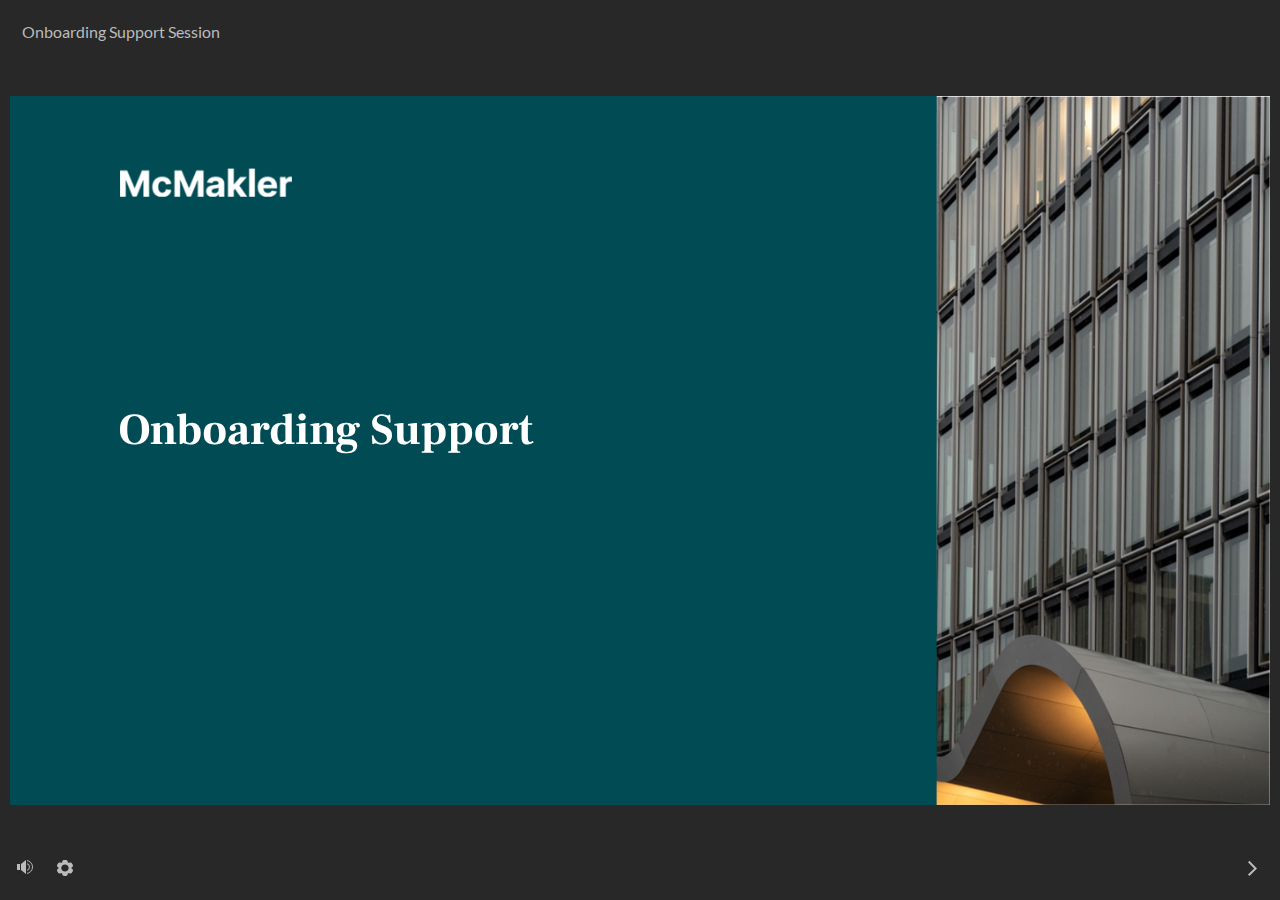
<file: index.html>
<!doctype html>
<html lang="de-DE">
<head>
  <meta charset="utf-8">
  <!-- Erstellt mit Storyline 360 ? http://www.articulate.com  -->
  <!-- version: 3.57.26476.0 -->
  <title>Onboarding Support Session</title>
  <meta http-equiv="x-ua-compatible" content="IE=edge"/>
  <meta name="viewport" content="width=device-width,initial-scale=1,user-scalable=no,shrink-to-fit=no,minimal-ui"/>
  <meta name="apple-mobile-web-app-capable" content="yes"/>
  <style>
    html, body { height: 100%; padding: 0; margin: 0 }
    #app { height: 100%; width: 100%; }
  </style>
  
  <script>window.THREE = { };</script>
</head>
<body style="background: #282828" class="cs-HTML theme-unified">
  <!-- 360 -->
  <script>!function(e){var i=/iPhone/i,o=/iPod/i,n=/iPad/i,t=/(?=.*\bAndroid\b)(?=.*\bMobile\b)/i,d=/Android/i,s=/(?=.*\bAndroid\b)(?=.*\bSD4930UR\b)/i,b=/(?=.*\bAndroid\b)(?=.*\b(?:KFOT|KFTT|KFJWI|KFJWA|KFSOWI|KFTHWI|KFTHWA|KFAPWI|KFAPWA|KFARWI|KFASWI|KFSAWI|KFSAWA)\b)/i,r=/IEMobile/i,h=/(?=.*\bWindows\b)(?=.*\bARM\b)/i,a=/BlackBerry/i,l=/BB10/i,p=/Opera Mini/i,f=/(CriOS|Chrome)(?=.*\bMobile\b)/i,u=/(?=.*\bFirefox\b)(?=.*\bMobile\b)/i,c=new RegExp("(?:Nexus 7|BNTV250|Kindle Fire|Silk|GT-P1000)","i"),w=function(e,i){return e.test(i)},A=function(e){var A=e||navigator.userAgent,v=A.split("[FBAN");if(void 0!==v[1]&&(A=v[0]),this.apple={phone:w(i,A),ipod:w(o,A),tablet:!w(i,A)&&w(n,A),device:w(i,A)||w(o,A)||w(n,A)},this.amazon={phone:w(s,A),tablet:!w(s,A)&&w(b,A),device:w(s,A)||w(b,A)},this.android={phone:w(s,A)||w(t,A),tablet:!w(s,A)&&!w(t,A)&&(w(b,A)||w(d,A)),device:w(s,A)||w(b,A)||w(t,A)||w(d,A)},this.windows={phone:w(r,A),tablet:w(h,A),device:w(r,A)||w(h,A)},this.other={blackberry:w(a,A),blackberry10:w(l,A),opera:w(p,A),firefox:w(u,A),chrome:w(f,A),device:w(a,A)||w(l,A)||w(p,A)||w(u,A)||w(f,A)},this.seven_inch=w(c,A),this.any=this.apple.device||this.android.device||this.windows.device||this.other.device||this.seven_inch,this.phone=this.apple.phone||this.android.phone||this.windows.phone,this.tablet=this.apple.tablet||this.android.tablet||this.windows.tablet,"undefined"==typeof window)return this},v=function(){var e=new A;return e.Class=A,e};"undefined"!=typeof module&&module.exports&&"undefined"==typeof window?module.exports=A:"undefined"!=typeof module&&module.exports&&"undefined"!=typeof window?module.exports=v():"function"==typeof define&&define.amd?define("isMobile",[],e.isMobile=v()):e.isMobile=v()}(this);
    window.isMobile.apple.tablet = window.isMobile.apple.tablet ||
      (navigator.platform === 'MacIntel' && navigator.maxTouchPoints > 1);
    window.isMobile.apple.device = window.isMobile.apple.device || window.isMobile.apple.tablet;
    window.isMobile.tablet = window.isMobile.tablet || window.isMobile.apple.tablet;
    window.isMobile.any = window.isMobile.any || window.isMobile.apple.tablet;
  </script>

  <div id="focus-sink" tabindex="-1"></div>

  <div id="preso"></div>
  <script>
    window.DS = {};
    window.globals = {
      DATA_PATH_BASE: '',
      HAS_FRAME: true,
      HAS_SLIDE: true,

      lmsPresent: false,
      tinCanPresent: false,
      cmi5Present: false,
      aoSupport: false,
      scale: 'noscale',
      captureRc: false,
      browserSize: 'optimal',
      bgColor: '#282828',
      features: 'InsertSvgPicture,MultipleQuizTracking',
      themeName: 'unified',
      preloaderColor: '#FFFFFF',
      suppressAnalytics: false,
      productChannel: 'stable',
      publishSource: 'storyline',
      aid: 'aid|4ed5a4f9-bd73-4a35-bb67-df0f518482b8',
      cid: '1b43995d-4910-4da9-a97b-6cfe4f303841',
      playerVersion: '3.57.26476.0',
      maxIosVideoElements: 10,

      
      parseParams: function(qs) {
        if (window.globals.parsedParams != null) {
          return window.globals.parsedParams;
        }
        qs = (qs || window.location.search.substr(1)).split('+').join(' ');
        var params = {},
            tokens,
            re = /[?&]?([^=]+)=([^&]*)/g;

        while (tokens = re.exec(qs)) {
          params[decodeURIComponent(tokens[1]).trim()] =
            decodeURIComponent(tokens[2]).trim();
        }
        window.globals.parsedParams = params;
        return params;
      }

    };

    (function() {

      var classTypes = [ 'desktop', 'mobile', 'phone', 'tablet' ];

      var addDeviceClasses = function(prefix, testObj) {
        var curr, i;
        for (i = 0; i < classTypes.length; i++) {
          curr = classTypes[i];
          if (testObj[curr]) {
            document.body.classList.add(prefix + curr);
          }
        }
      };

      var params = window.globals.parseParams(),
          isDevicePreview = params.devicepreview === '1',
          isPhoneOverride = params.deviceType === 'phone' || (isDevicePreview && params.phone == '1'),
          isTabletOverride = (params.deviceType === 'tablet' || isDevicePreview) && !isPhoneOverride,
          isMobileOverride = isPhoneOverride || isTabletOverride;

      var deviceView = {
        desktop: !window.isMobile.any && !isMobileOverride,
        mobile: window.isMobile.any || isMobileOverride,
        phone: isPhoneOverride || (window.isMobile.phone && !isTabletOverride),
        tablet: isTabletOverride || window.isMobile.tablet
      };

      window.globals.deviceView = deviceView;
      window.isMobile.desktop = !window.isMobile.any;
      window.isMobile.mobile = window.isMobile.any;

      addDeviceClasses('view-', deviceView);

    })();
  </script>
  
  <script src='story_content/user.js' type=text/javascript></script>
  <div class="slide-loader"></div>

  <script>
    var doc = document, loader = doc.body.querySelector('.slide-loader'); [ 1, 2, 3 ].forEach(function(n) { var d = doc.createElement('div'); d.style.backgroundColor = window.globals.preloaderColor; d.classList.add('mobile-loader-dot'); d.classList.add('dot' + n); loader.appendChild(d); });
  </script>

  <div class="mobile-load-title-overlay" style="display: none">
    <div class="mobile-load-title">Onboarding Support Session</div>
  </div>

  <div class="mobile-chrome-warning"></div>

  <script>
    
    if (window.autoSpider && window.vInterfaceObject) {
      document.querySelector('.mobile-load-title-overlay').style.display = 'none';
    }
  </script>

  

  <link rel="stylesheet" href="html5/data/css/output.min.css" data-noprefix/>
</body>
<script src="html5/lib/scripts/bootstrapper.min.js"></script>
</html>
</file>
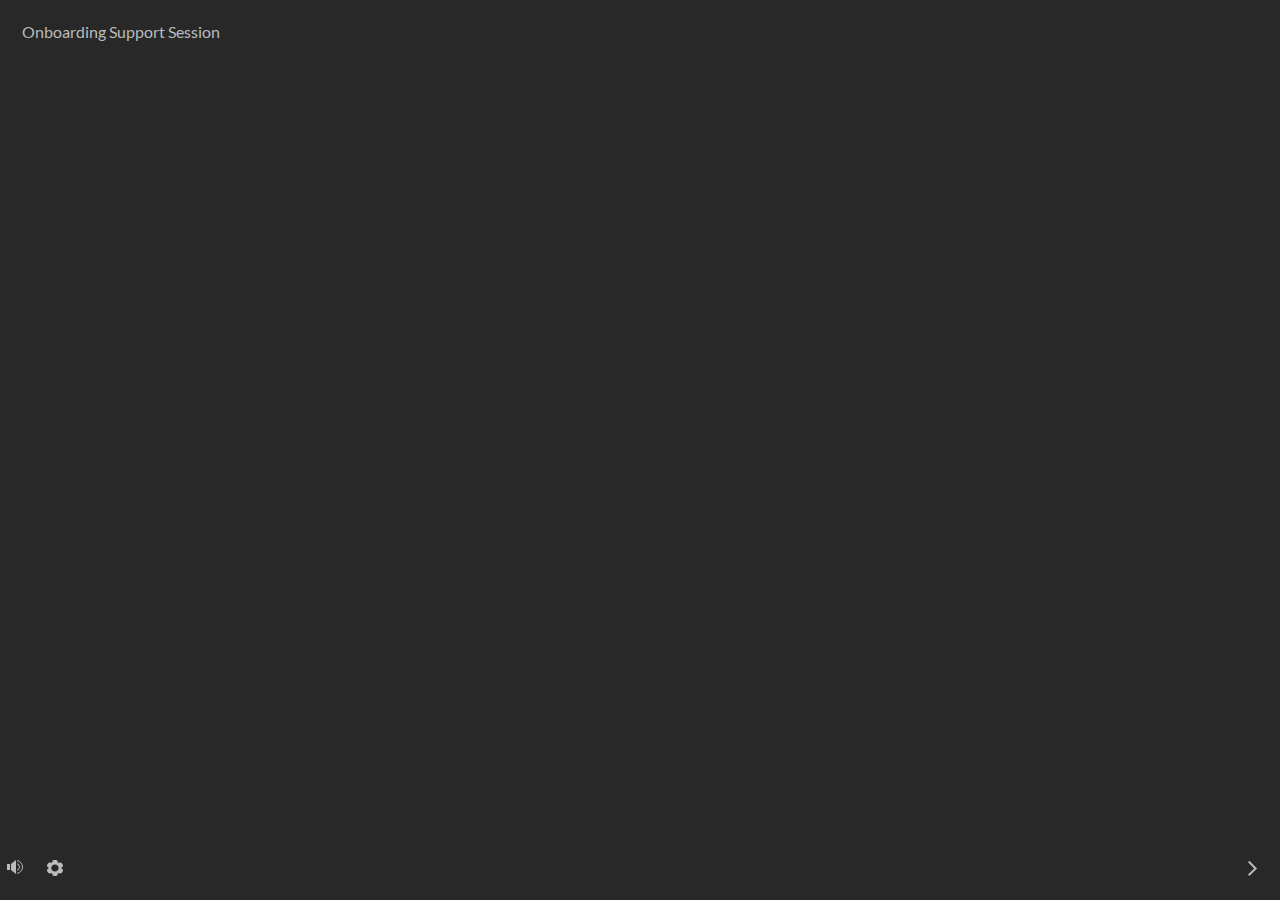
<file: index_lms.html>
<!doctype html>
<html lang="de-DE">
<head>
  <meta charset="utf-8">
  <!-- Erstellt mit Storyline 360 ? http://www.articulate.com  -->
  <!-- version: 3.57.26476.0 -->
  <title>Onboarding Support Session</title>
  <meta http-equiv="x-ua-compatible" content="IE=edge"/>
  <meta name="viewport" content="width=device-width,initial-scale=1,user-scalable=no,shrink-to-fit=no,minimal-ui"/>
  <meta name="apple-mobile-web-app-capable" content="yes"/>
  <style>
    html, body { height: 100%; padding: 0; margin: 0 }
    #app { height: 100%; width: 100%; }
  </style>
  <script src="lms/scormdriver.js" charset="utf-8"></script>
  <script>window.THREE = { };</script>
</head>
<body style="background: #282828" class="cs-HTML theme-unified">
  <!-- 360 -->
  <script>!function(e){var i=/iPhone/i,o=/iPod/i,n=/iPad/i,t=/(?=.*\bAndroid\b)(?=.*\bMobile\b)/i,d=/Android/i,s=/(?=.*\bAndroid\b)(?=.*\bSD4930UR\b)/i,b=/(?=.*\bAndroid\b)(?=.*\b(?:KFOT|KFTT|KFJWI|KFJWA|KFSOWI|KFTHWI|KFTHWA|KFAPWI|KFAPWA|KFARWI|KFASWI|KFSAWI|KFSAWA)\b)/i,r=/IEMobile/i,h=/(?=.*\bWindows\b)(?=.*\bARM\b)/i,a=/BlackBerry/i,l=/BB10/i,p=/Opera Mini/i,f=/(CriOS|Chrome)(?=.*\bMobile\b)/i,u=/(?=.*\bFirefox\b)(?=.*\bMobile\b)/i,c=new RegExp("(?:Nexus 7|BNTV250|Kindle Fire|Silk|GT-P1000)","i"),w=function(e,i){return e.test(i)},A=function(e){var A=e||navigator.userAgent,v=A.split("[FBAN");if(void 0!==v[1]&&(A=v[0]),this.apple={phone:w(i,A),ipod:w(o,A),tablet:!w(i,A)&&w(n,A),device:w(i,A)||w(o,A)||w(n,A)},this.amazon={phone:w(s,A),tablet:!w(s,A)&&w(b,A),device:w(s,A)||w(b,A)},this.android={phone:w(s,A)||w(t,A),tablet:!w(s,A)&&!w(t,A)&&(w(b,A)||w(d,A)),device:w(s,A)||w(b,A)||w(t,A)||w(d,A)},this.windows={phone:w(r,A),tablet:w(h,A),device:w(r,A)||w(h,A)},this.other={blackberry:w(a,A),blackberry10:w(l,A),opera:w(p,A),firefox:w(u,A),chrome:w(f,A),device:w(a,A)||w(l,A)||w(p,A)||w(u,A)||w(f,A)},this.seven_inch=w(c,A),this.any=this.apple.device||this.android.device||this.windows.device||this.other.device||this.seven_inch,this.phone=this.apple.phone||this.android.phone||this.windows.phone,this.tablet=this.apple.tablet||this.android.tablet||this.windows.tablet,"undefined"==typeof window)return this},v=function(){var e=new A;return e.Class=A,e};"undefined"!=typeof module&&module.exports&&"undefined"==typeof window?module.exports=A:"undefined"!=typeof module&&module.exports&&"undefined"!=typeof window?module.exports=v():"function"==typeof define&&define.amd?define("isMobile",[],e.isMobile=v()):e.isMobile=v()}(this);
    window.isMobile.apple.tablet = window.isMobile.apple.tablet ||
      (navigator.platform === 'MacIntel' && navigator.maxTouchPoints > 1);
    window.isMobile.apple.device = window.isMobile.apple.device || window.isMobile.apple.tablet;
    window.isMobile.tablet = window.isMobile.tablet || window.isMobile.apple.tablet;
    window.isMobile.any = window.isMobile.any || window.isMobile.apple.tablet;
  </script>

  <div id="focus-sink" tabindex="-1"></div>

  <div id="preso"></div>
  <script>
    window.DS = {};
    window.globals = {
      DATA_PATH_BASE: '',
      HAS_FRAME: true,
      HAS_SLIDE: true,

      lmsPresent: true,
      tinCanPresent: false,
      cmi5Present: false,
      aoSupport: false,
      scale: 'noscale',
      captureRc: false,
      browserSize: 'optimal',
      bgColor: '#282828',
      features: 'InsertSvgPicture,MultipleQuizTracking',
      themeName: 'unified',
      preloaderColor: '#FFFFFF',
      suppressAnalytics: false,
      productChannel: 'stable',
      publishSource: 'storyline',
      aid: 'aid|4ed5a4f9-bd73-4a35-bb67-df0f518482b8',
      cid: '1b43995d-4910-4da9-a97b-6cfe4f303841',
      playerVersion: '3.57.26476.0',
      maxIosVideoElements: 10,

      
      parseParams: function(qs) {
        if (window.globals.parsedParams != null) {
          return window.globals.parsedParams;
        }
        qs = (qs || window.location.search.substr(1)).split('+').join(' ');
        var params = {},
            tokens,
            re = /[?&]?([^=]+)=([^&]*)/g;

        while (tokens = re.exec(qs)) {
          params[decodeURIComponent(tokens[1]).trim()] =
            decodeURIComponent(tokens[2]).trim();
        }
        window.globals.parsedParams = params;
        return params;
      }

    };

    (function() {

      var classTypes = [ 'desktop', 'mobile', 'phone', 'tablet' ];

      var addDeviceClasses = function(prefix, testObj) {
        var curr, i;
        for (i = 0; i < classTypes.length; i++) {
          curr = classTypes[i];
          if (testObj[curr]) {
            document.body.classList.add(prefix + curr);
          }
        }
      };

      var params = window.globals.parseParams(),
          isDevicePreview = params.devicepreview === '1',
          isPhoneOverride = params.deviceType === 'phone' || (isDevicePreview && params.phone == '1'),
          isTabletOverride = (params.deviceType === 'tablet' || isDevicePreview) && !isPhoneOverride,
          isMobileOverride = isPhoneOverride || isTabletOverride;

      var deviceView = {
        desktop: !window.isMobile.any && !isMobileOverride,
        mobile: window.isMobile.any || isMobileOverride,
        phone: isPhoneOverride || (window.isMobile.phone && !isTabletOverride),
        tablet: isTabletOverride || window.isMobile.tablet
      };

      window.globals.deviceView = deviceView;
      window.isMobile.desktop = !window.isMobile.any;
      window.isMobile.mobile = window.isMobile.any;

      addDeviceClasses('view-', deviceView);

    })();
  </script>
  
  <script src='story_content/user.js' type=text/javascript></script>
  <div class="slide-loader"></div>

  <script>
    var doc = document, loader = doc.body.querySelector('.slide-loader'); [ 1, 2, 3 ].forEach(function(n) { var d = doc.createElement('div'); d.style.backgroundColor = window.globals.preloaderColor; d.classList.add('mobile-loader-dot'); d.classList.add('dot' + n); loader.appendChild(d); });
  </script>

  <div class="mobile-load-title-overlay" style="display: none">
    <div class="mobile-load-title">Onboarding Support Session</div>
  </div>

  <div class="mobile-chrome-warning"></div>

  <script>
    
    if (window.autoSpider && window.vInterfaceObject) {
      document.querySelector('.mobile-load-title-overlay').style.display = 'none';
    }
  </script>

  

  <link rel="stylesheet" href="html5/data/css/output.min.css" data-noprefix/>
</body>
<script src="html5/lib/scripts/bootstrapper.min.js"></script>
</html>
</file>
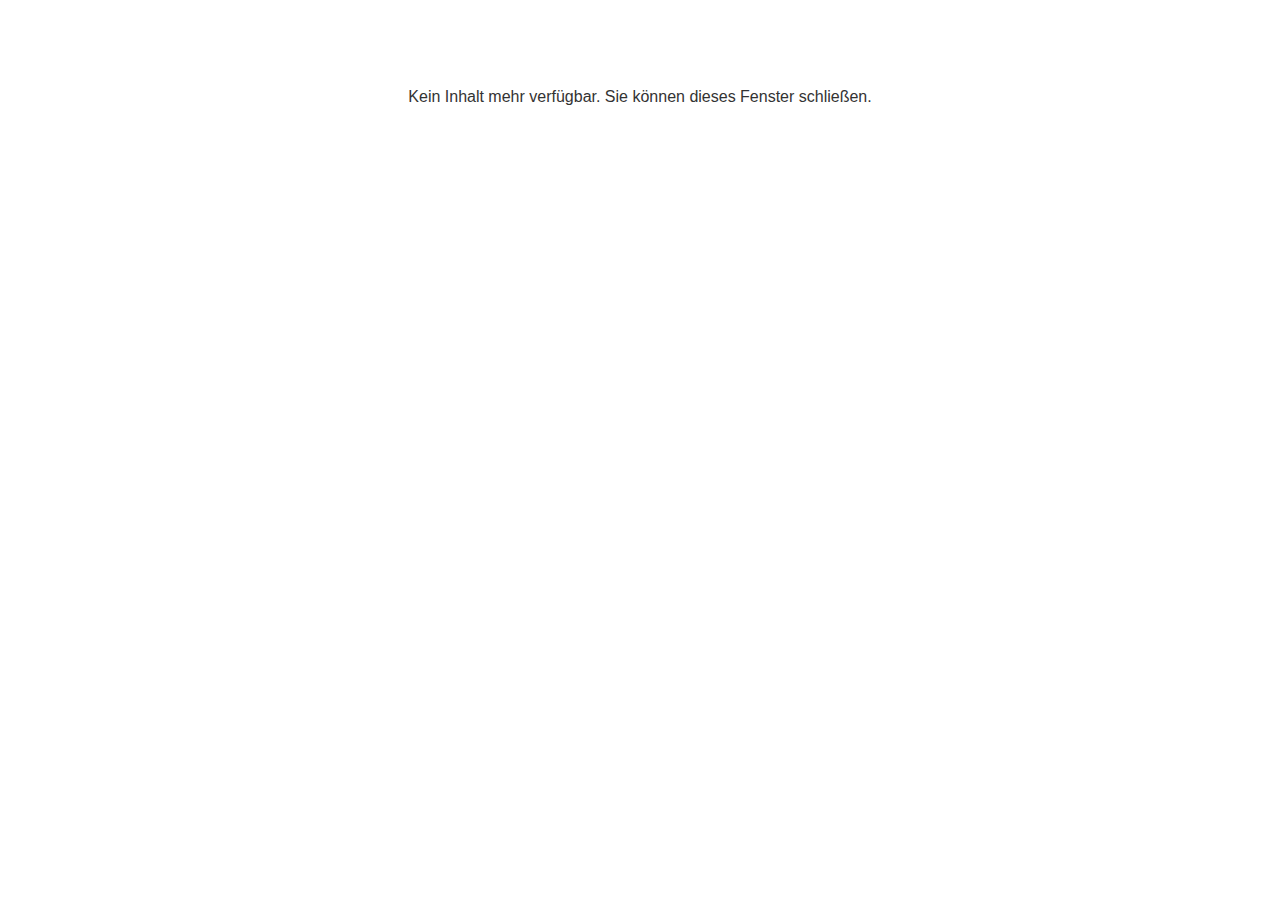
<file: lms/goodbye.html>
<!doctype html>
<html>
<body style="background-color: #ffffff;">

<p role="alert" style="color: #333333;font-family: Lato, articulate, tahoma, arial;font-size: medium;text-align: center;">
<br><br><br><br>
Kein Inhalt mehr verfügbar. Sie können dieses Fenster schließen.
</p>

</body>
</html>
</file>
